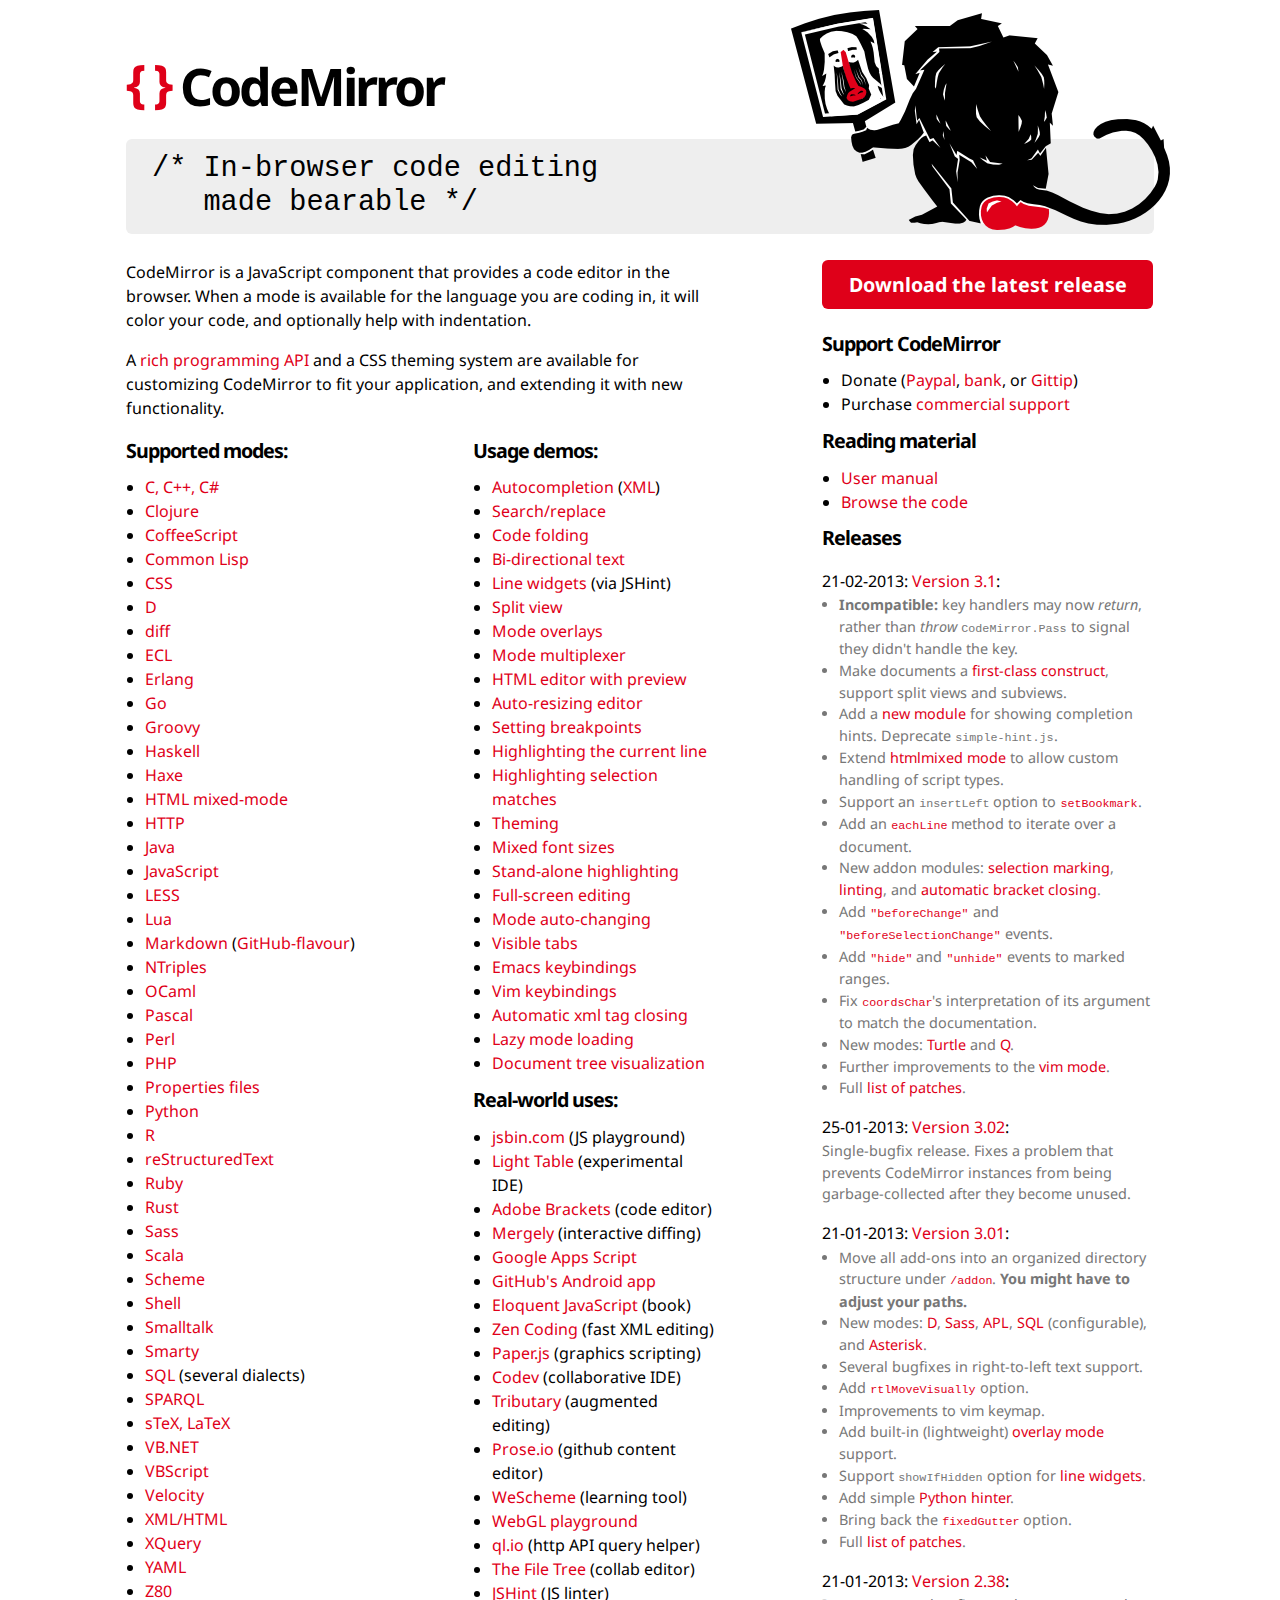
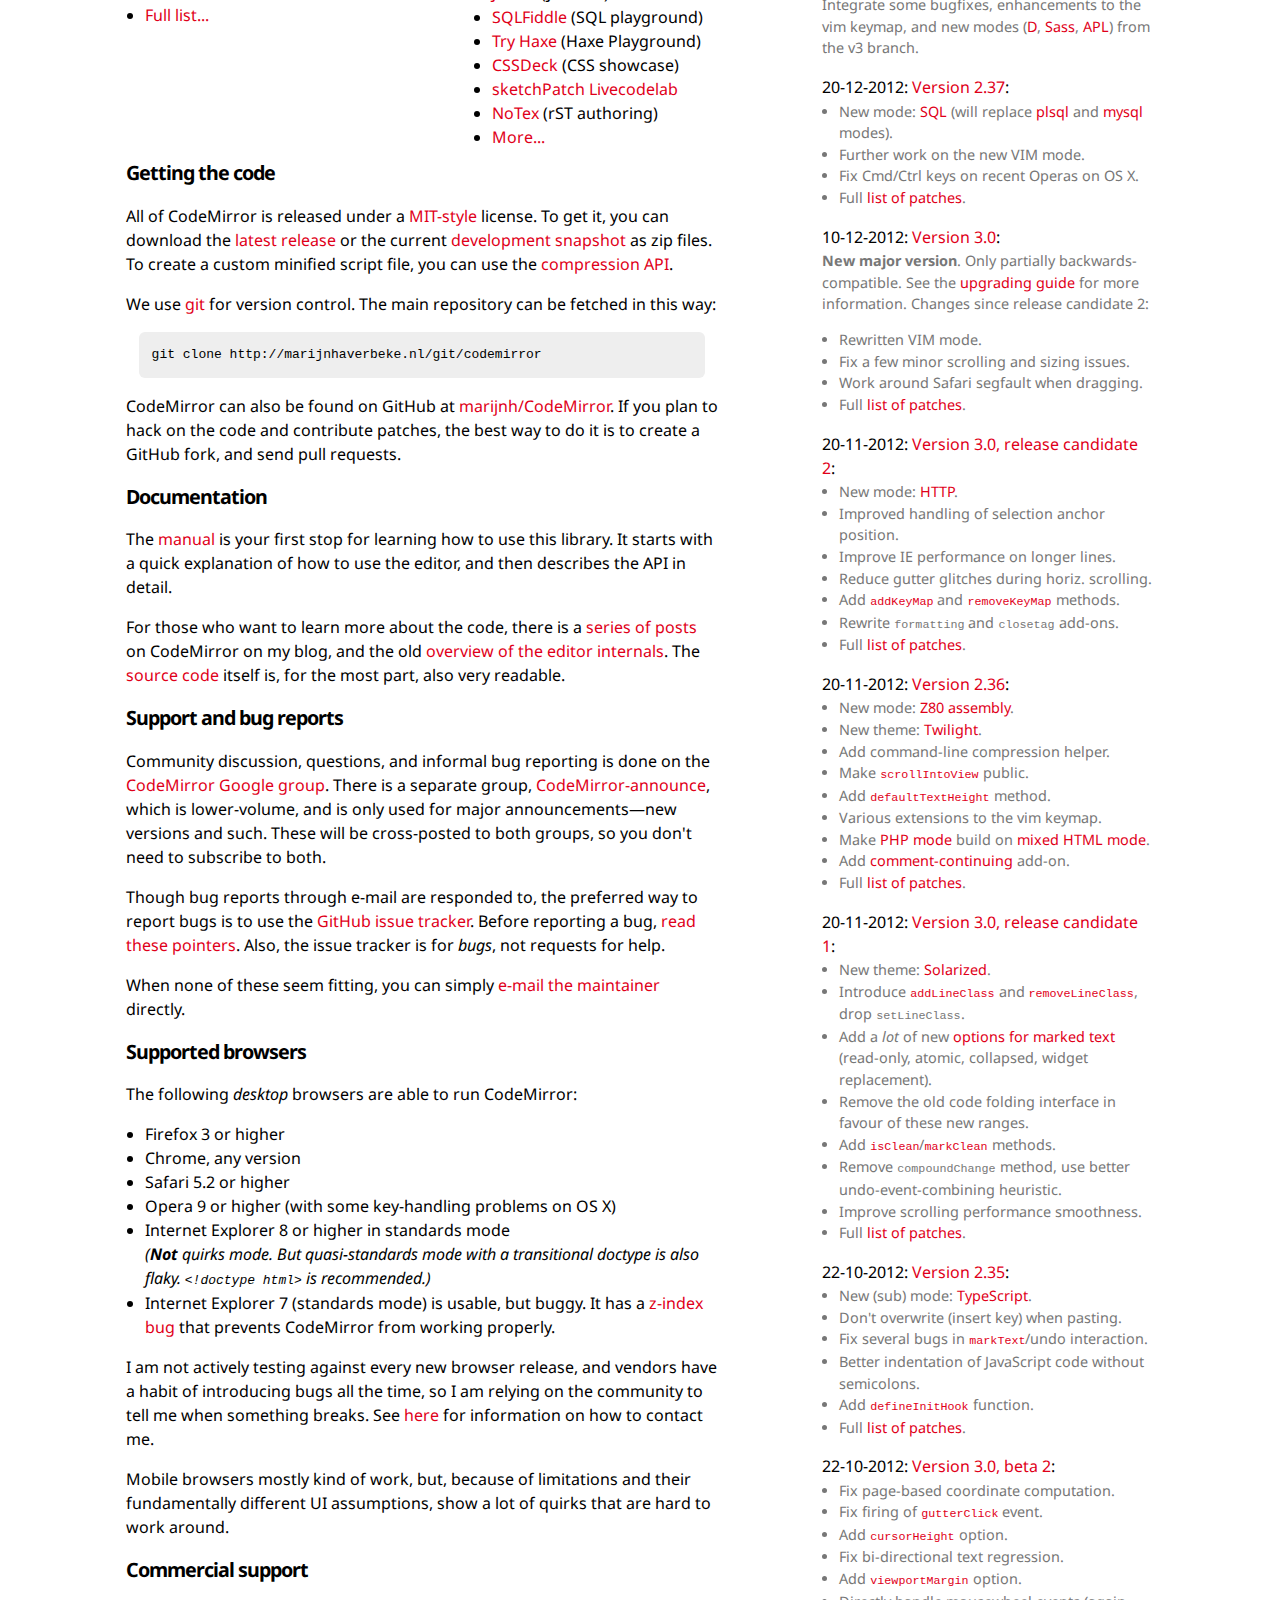
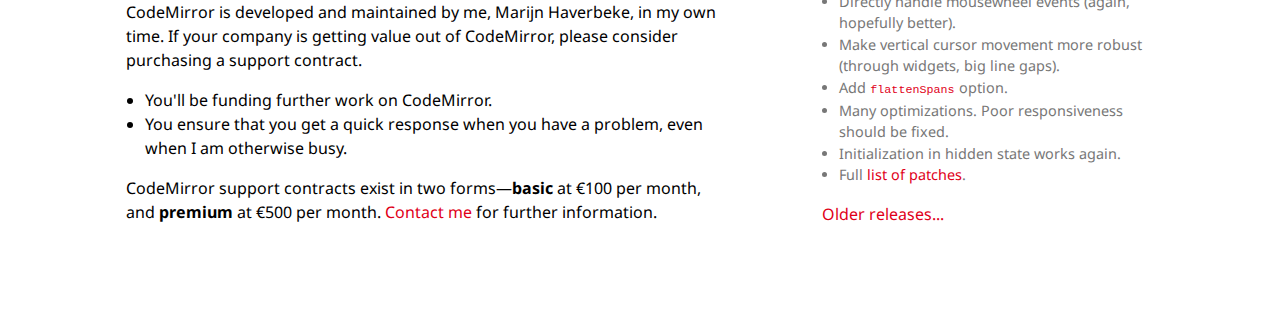
<file: components/codemirror-31/index.html>
<!doctype html>
<html>
  <head>
    <meta charset="utf-8"/>
    <title>CodeMirror</title>
    <link rel="stylesheet" type="text/css" href="http://fonts.googleapis.com/css?family=Droid+Sans|Droid+Sans:bold"/>
    <link rel="stylesheet" type="text/css" href="doc/docs.css"/>
    <link rel="alternate" href="https://groups.google.com/group/codemirror-announce/feed/atom_v1_0_topics.xml" type="application/atom+xml"/>
  </head>
  <body>

<h1><span class="logo-braces">{ }</span> <a href="http://codemirror.net/">CodeMirror</a></h1>

<div class="grey">
<img src="doc/baboon.png" class="logo" alt="logo"/>
<pre>
/* In-browser code editing
   made bearable */
</pre>
</div>

<div class="clear"><div class="left blk">

  <p style="margin-top: 0">CodeMirror is a JavaScript component that
  provides a code editor in the browser. When a mode is available for
  the language you are coding in, it will color your code, and
  optionally help with indentation.</p>

  <p>A <a href="doc/manual.html">rich programming API</a> and a CSS
  theming system are available for customizing CodeMirror to fit your
  application, and extending it with new functionality.</p>

  <div class="clear"><div class="left1 blk">

    <h2 style="margin-top: 0">Supported modes:</h2>

    <ul>
      <li><a href="mode/clike/index.html">C, C++, C#</a></li>
      <li><a href="mode/clojure/index.html">Clojure</a></li>
      <li><a href="mode/coffeescript/index.html">CoffeeScript</a></li>
      <li><a href="mode/commonlisp/index.html">Common Lisp</a></li>
      <li><a href="mode/css/index.html">CSS</a></li>
      <li><a href="mode/d/index.html">D</a></li>
      <li><a href="mode/diff/index.html">diff</a></li>
      <li><a href="mode/ecl/index.html">ECL</a></li>
      <li><a href="mode/erlang/index.html">Erlang</a></li>
      <li><a href="mode/go/index.html">Go</a></li>
      <li><a href="mode/groovy/index.html">Groovy</a></li>
      <li><a href="mode/haskell/index.html">Haskell</a></li>
      <li><a href="mode/haxe/index.html">Haxe</a></li>
      <li><a href="mode/htmlmixed/index.html">HTML mixed-mode</a></li>
      <li><a href="mode/http/index.html">HTTP</a></li>
      <li><a href="mode/clike/index.html">Java</a></li>
      <li><a href="mode/javascript/index.html">JavaScript</a></li>
      <li><a href="mode/less/index.html">LESS</a></li>
      <li><a href="mode/lua/index.html">Lua</a></li>
      <li><a href="mode/markdown/index.html">Markdown</a> (<a href="mode/gfm/index.html">GitHub-flavour</a>)</li>
      <li><a href="mode/ntriples/index.html">NTriples</a></li>
      <li><a href="mode/ocaml/index.html">OCaml</a></li>
      <li><a href="mode/pascal/index.html">Pascal</a></li>
      <li><a href="mode/perl/index.html">Perl</a></li>
      <li><a href="mode/php/index.html">PHP</a></li>
      <li><a href="mode/properties/index.html">Properties files</a></li>
      <li><a href="mode/python/index.html">Python</a></li>
      <li><a href="mode/r/index.html">R</a></li>
      <li><a href="mode/rst/index.html">reStructuredText</a></li>
      <li><a href="mode/ruby/index.html">Ruby</a></li>
      <li><a href="mode/rust/index.html">Rust</a></li>
      <li><a href="mode/sass/index.html">Sass</a></li>
      <li><a href="mode/clike/scala.html">Scala</a></li>
      <li><a href="mode/scheme/index.html">Scheme</a></li>
      <li><a href="mode/shell/index.html">Shell</a></li>
      <li><a href="mode/smalltalk/index.html">Smalltalk</a></li>
      <li><a href="mode/smarty/index.html">Smarty</a></li>
      <li><a href="mode/sql/index.html">SQL</a> (several dialects)</li>
      <li><a href="mode/sparql/index.html">SPARQL</a></li>
      <li><a href="mode/stex/index.html">sTeX, LaTeX</a></li>
      <li><a href="mode/vb/index.html">VB.NET</a></li>
      <li><a href="mode/vbscript/index.html">VBScript</a></li>
      <li><a href="mode/velocity/index.html">Velocity</a></li>
      <li><a href="mode/xml/index.html">XML/HTML</a></li>
      <li><a href="mode/xquery/index.html">XQuery</a></li>
      <li><a href="mode/yaml/index.html">YAML</a></li>
      <li><a href="mode/z80/index.html">Z80</a></li>
      <li><a href="doc/modes.html">Full list...</a></li>
    </ul>

  </div><div class="left2 blk">

    <h2 style="margin-top: 0">Usage demos:</h2>

    <ul>
      <li><a href="demo/complete.html">Autocompletion</a> (<a href="demo/xmlcomplete.html">XML</a>)</li>
      <li><a href="demo/search.html">Search/replace</a></li>
      <li><a href="demo/folding.html">Code folding</a></li>
      <li><a href="demo/bidi.html">Bi-directional text</a></li>
      <li><a href="demo/widget.html">Line widgets</a> (via JSHint)</li>
      <li><a href="demo/buffers.html">Split view</a></li>
      <li><a href="demo/mustache.html">Mode overlays</a></li>
      <li><a href="demo/multiplex.html">Mode multiplexer</a></li>
      <li><a href="demo/preview.html">HTML editor with preview</a></li>
      <li><a href="demo/resize.html">Auto-resizing editor</a></li>
      <li><a href="demo/marker.html">Setting breakpoints</a></li>
      <li><a href="demo/activeline.html">Highlighting the current line</a></li>
      <li><a href="demo/matchhighlighter.html">Highlighting selection matches</a></li>
      <li><a href="demo/theme.html">Theming</a></li>
      <li><a href="demo/variableheight.html">Mixed font sizes</a></li>
      <li><a href="demo/runmode.html">Stand-alone highlighting</a></li>
      <li><a href="demo/fullscreen.html">Full-screen editing</a></li>
      <li><a href="demo/changemode.html">Mode auto-changing</a></li>
      <li><a href="demo/visibletabs.html">Visible tabs</a></li>
      <li><a href="demo/emacs.html">Emacs keybindings</a></li>
      <li><a href="demo/vim.html">Vim keybindings</a></li>
      <li><a href="demo/closetag.html">Automatic xml tag closing</a></li>
      <li><a href="demo/loadmode.html">Lazy mode loading</a></li>
      <li><a href="demo/btree.html">Document tree visualization</a></li>
    </ul>

    <h2>Real-world uses:</h2>

    <ul>
      <li><a href="http://jsbin.com">jsbin.com</a> (JS playground)</li>
      <li><a href="http://www.chris-granger.com/2012/04/12/light-table---a-new-ide-concept/">Light Table</a> (experimental IDE)</li>
      <li><a href="http://brackets.io">Adobe Brackets</a> (code editor)</li>
      <li><a href="http://www.mergely.com/">Mergely</a> (interactive diffing)</li>
      <li><a href="https://script.google.com/">Google Apps Script</a></li>
      <li><a href="https://github.com/github/android">GitHub's Android app</a></li>
      <li><a href="http://eloquentjavascript.net/chapter1.html">Eloquent JavaScript</a> (book)</li>
      <li><a href="http://media.chikuyonok.ru/codemirror2/">Zen Coding</a> (fast XML editing)</li>
      <li><a href="http://paperjs.org/">Paper.js</a> (graphics scripting)</li>
      <li><a href="http://codev.it/">Codev</a> (collaborative IDE)</li>
      <li><a href="http://enjalot.com/tributary/2636296/sinwaves.js">Tributary</a> (augmented editing)</li>
      <li><a href="http://prose.io/">Prose.io</a> (github content editor)</li>
      <li><a href="http://www.wescheme.org/">WeScheme</a> (learning tool)</li>
      <li><a href="http://webglplayground.net/">WebGL playground</a></li>
      <li><a href="http://ql.io/">ql.io</a> (http API query helper)</li>
      <li><a href="https://thefiletree.com">The File Tree</a> (collab editor)</li>
      <li><a href="http://www.jshint.com/">JSHint</a> (JS linter)</li>
      <li><a href="http://sqlfiddle.com">SQLFiddle</a> (SQL playground)</li>
      <li><a href="http://try.haxe.org">Try Haxe</a> (Haxe Playground) </li>
      <li><a href="http://cssdeck.com/">CSSDeck</a> (CSS showcase)</li>
      <li><a href="http://www.sketchpatch.net/labs/livecodelabIntro.html">sketchPatch Livecodelab</a></li>
      <li><a href="https://notex.ch">NoTex</a> (rST authoring)</li>
      <li><a href="doc/realworld.html">More...</a></li>
    </ul>

  </div></div>

  <h2 id="code">Getting the code</h2>

  <p>All of CodeMirror is released under a <a
  href="LICENSE">MIT-style</a> license. To get it, you can download
  the <a href="http://codemirror.net/codemirror.zip">latest
  release</a> or the current <a
  href="http://codemirror.net/codemirror-latest.zip">development
  snapshot</a> as zip files. To create a custom minified script file,
  you can use the <a href="doc/compress.html">compression API</a>.</p>

  <p>We use <a href="http://git-scm.com/">git</a> for version control.
  The main repository can be fetched in this way:</p>

  <pre class="code">git clone http://marijnhaverbeke.nl/git/codemirror</pre>

  <p>CodeMirror can also be found on GitHub at <a
  href="http://github.com/marijnh/CodeMirror">marijnh/CodeMirror</a>.
  If you plan to hack on the code and contribute patches, the best way
  to do it is to create a GitHub fork, and send pull requests.</p>

  <h2 id="documention">Documentation</h2>

  <p>The <a href="doc/manual.html">manual</a> is your first stop for
  learning how to use this library. It starts with a quick explanation
  of how to use the editor, and then describes the API in detail.</p>

  <p>For those who want to learn more about the code, there is
  a <a href="http://marijnhaverbeke.nl/blog/#cm-internals">series of
  posts</a> on CodeMirror on my blog, and the
  old <a href="doc/internals.html">overview of the editor
  internals</a>.
  The <a href="http://github.com/marijnh/CodeMirror">source code</a>
  itself is, for the most part, also very readable.</p>

  <h2 id="support">Support and bug reports</h2>

  <p>Community discussion, questions, and informal bug reporting is
  done on
  the <a href="http://groups.google.com/group/codemirror">CodeMirror
  Google group</a>. There is a separate
  group, <a href="http://groups.google.com/group/codemirror-announce">CodeMirror-announce</a>,
  which is lower-volume, and is only used for major announcements—new
  versions and such. These will be cross-posted to both groups, so you
  don't need to subscribe to both.</p>

  <p>Though bug reports through e-mail are responded to, the preferred
  way to report bugs is to use
  the <a href="http://github.com/marijnh/CodeMirror/issues">GitHub
  issue tracker</a>. Before reporting a
  bug, <a href="doc/reporting.html">read these pointers</a>. Also,
  the issue tracker is for <em>bugs</em>, not requests for help.</p>

  <p>When none of these seem fitting, you can
  simply <a href="mailto:marijnh@gmail.com">e-mail the maintainer</a>
  directly.</p>

  <h2 id="supported">Supported browsers</h2>

  <p>The following <em>desktop</em> browsers are able to run CodeMirror:</p>

  <ul>
    <li>Firefox 3 or higher</li>
    <li>Chrome, any version</li>
    <li>Safari 5.2 or higher</li>
    <li>Opera 9 or higher (with some key-handling problems on OS X)</li>
    <li>Internet Explorer 8 or higher in standards mode<br>
      <em>(<strong>Not</strong> quirks mode. But quasi-standards mode with a
      transitional doctype is also flaky. <code>&lt;!doctype
      html></code> is recommended.)</em></li>
    <li>Internet Explorer 7 (standards mode) is usable, but buggy. It
    has a <a href="http://therealcrisp.xs4all.nl/meuk/IE-zindexbug.html">z-index
    bug</a> that prevents CodeMirror from working properly.</li>
  </ul>

  <p>I am not actively testing against every new browser release, and
  vendors have a habit of introducing bugs all the time, so I am
  relying on the community to tell me when something breaks.
  See <a href="#support">here</a> for information on how to contact
  me.</p>

  <p>Mobile browsers mostly kind of work, but, because of limitations
  and their fundamentally different UI assumptions, show a lot of
  quirks that are hard to work around.</p>

  <h2 id="commercial">Commercial support</h2>

  <p>CodeMirror is developed and maintained by me, Marijn Haverbeke,
  in my own time. If your company is getting value out of CodeMirror,
  please consider purchasing a support contract.</p>

  <ul>
    <li>You'll be funding further work on CodeMirror.</li>
    <li>You ensure that you get a quick response when you have a
    problem, even when I am otherwise busy.</li>
  </ul>

  <p>CodeMirror support contracts exist in two
  forms—<strong>basic</strong> at €100 per month,
  and <strong>premium</strong> at €500 per
  month. <a href="mailto:marijnh@gmail.com">Contact me</a> for further
  information.</p>

</div>

<div class="right blk">

  <a href="http://codemirror.net/codemirror.zip" class="download">Download the latest release</a>

  <h2>Support CodeMirror</h2>

  <ul>
    <li>Donate
    (<span onclick="document.getElementById('paypal').submit();"
    class="quasilink">Paypal</span>,
    <span onclick="document.getElementById('bankinfo').style.display = 'block';"
           class="quasilink">bank</span>, or
    <a href="https://www.gittip.com/marijnh">Gittip</a>)</li>
    <li>Purchase <a href="#commercial">commercial support</a></li>
  </ul>

  <p id="bankinfo" style="display: none;">
    Bank: <i>Rabobank</i><br/>
    Country: <i>Netherlands</i><br/>
    SWIFT: <i>RABONL2U</i><br/>
    Account: <i>147850770</i><br/>
    Name: <i>Marijn Haverbeke</i><br/>
    IBAN: <i>NL26 RABO 0147 8507 70</i>
  </p>

  <h2>Reading material</h2>

  <ul>
    <li><a href="doc/manual.html">User manual</a></li>
    <li><a href="http://github.com/marijnh/CodeMirror">Browse the code</a></li>
  </ul>

  <h2 id=releases>Releases</h2>

  <p class="rel">21-02-2013: <a href="http://codemirror.net/codemirror-3.1.zip">Version 3.1</a>:</p>

  <ul class="rel-note">
    <li><strong>Incompatible:</strong> key handlers may
    now <em>return</em>, rather
    than <em>throw</em> <code>CodeMirror.Pass</code> to signal they
    didn't handle the key.</li>
    <li>Make documents a <a href="doc/manual.html#api_doc">first-class
    construct</a>, support split views and subviews.</li>
    <li>Add a <a href="doc/manual.html#addon_show-hint">new module</a>
    for showing completion hints.
    Deprecate <code>simple-hint.js</code>.</li>
    <li>Extend <a href="mode/htmlmixed/index.html">htmlmixed mode</a>
    to allow custom handling of script types.</li>
    <li>Support an <code>insertLeft</code> option
    to <a href="doc/manual.html#setBookmark"><code>setBookmark</code></a>.</li>
    <li>Add an <a href="doc/manual.html#eachLine"><code>eachLine</code></a>
    method to iterate over a document.</li>
    <li>New addon modules: <a href="demo/markselection.html">selection
    marking</a>, <a href="demo/lint.html">linting</a>,
    and <a href="demo/closebrackets.html">automatic bracket
    closing</a>.</li>
    <li>Add <a href="doc/manual.html#event_beforeChange"><code>"beforeChange"</code></a>
    and <a href="doc/manual.html#event_beforeSelectionChange"><code>"beforeSelectionChange"</code></a>
    events.</li>
    <li>Add <a href="doc/manual.html#event_hide"><code>"hide"</code></a>
    and <a href="doc/manual.html#event_unhide"><code>"unhide"</code></a>
    events to marked ranges.</li>
    <li>Fix <a href="doc/manual.html#coordsChar"><code>coordsChar</code></a>'s
    interpretation of its argument to match the documentation.</li>
    <li>New modes: <a href="mode/turtle/index.html">Turtle</a>
    and <a href="mode/q/index.html">Q</a>.</li>
    <li>Further improvements to the <a href="demo/vim.html">vim mode</a>.</li>
    <li>Full <a href="https://github.com/marijnh/CodeMirror/compare/v3.01...v3.1">list of patches</a>.</li>
  </ul>
  

  <p class="rel">25-01-2013: <a href="http://codemirror.net/codemirror-3.02.zip">Version 3.02</a>:</p>

  <p class="rel-note">Single-bugfix release. Fixes a problem that
  prevents CodeMirror instances from being garbage-collected after
  they become unused.</p>

  <p class="rel">21-01-2013: <a href="http://codemirror.net/codemirror-3.01.zip">Version 3.01</a>:</p>

  <ul class="rel-note">
    <li>Move all add-ons into an organized directory structure
    under <a href="addon/"><code>/addon</code></a>. <strong>You might have to adjust your
    paths.</strong></li>
    <li>New
    modes: <a href="mode/d/index.html">D</a>, <a href="mode/sass/index.html">Sass</a>, <a href="mode/apl/index.html">APL</a>, <a href="mode/sql/index.html">SQL</a>
    (configurable), and <a href="mode/asterisk/index.html">Asterisk</a>.</li>
    <li>Several bugfixes in right-to-left text support.</li>
    <li>Add <a href="doc/manual.html#option_rtlMoveVisually"><code>rtlMoveVisually</code></a> option.</li>
    <li>Improvements to vim keymap.</li>
    <li>Add built-in (lightweight) <a href="doc/manual.html#addOverlay">overlay mode</a> support.</li>
    <li>Support <code>showIfHidden</code> option for <a href="doc/manual.html#addLineWidget">line widgets</a>.</li>
    <li>Add simple <a href="doc/manual.html#addon_python-hint">Python hinter</a>.</li>
    <li>Bring back the <a href="doc/manual.html#option_fixedGutter"><code>fixedGutter</code></a> option.</li>
    <li>Full <a href="https://github.com/marijnh/CodeMirror/compare/v3.0...v3.01">list of patches</a>.</li>
  </ul>

  <p class="rel">21-01-2013: <a href="http://codemirror.net/codemirror-2.38.zip">Version 2.38</a>:</p>

  <p class="rel-note">Integrate some bugfixes, enhancements to the vim keymap, and new
  modes
  (<a href="mode/d/index.html">D</a>, <a href="mode/sass/index.html">Sass</a>, <a href="mode/apl/index.html">APL</a>)
  from the v3 branch.</p>

  <p class="rel">20-12-2012: <a href="http://codemirror.net/codemirror-2.37.zip">Version 2.37</a>:</p>

  <ul class="rel-note">
    <li>New mode: <a href="mode/sql/index.html">SQL</a> (will replace <a href="mode/plsql/index.html">plsql</a> and <a href="mode/mysql/index.html">mysql</a> modes).</li>
    <li>Further work on the new VIM mode.</li>
    <li>Fix Cmd/Ctrl keys on recent Operas on OS X.</li>
    <li>Full <a href="https://github.com/marijnh/CodeMirror/compare/v2.36...v2.37">list of patches</a>.</li>
  </ul>

  <p class="rel">10-12-2012: <a href="http://codemirror.net/codemirror-3.0.zip">Version 3.0</a>:</p>

  <p class="rel-note"><strong>New major version</strong>. Only
  partially backwards-compatible. See
  the <a href="doc/upgrade_v3.html">upgrading guide</a> for more
  information. Changes since release candidate 2:</p>

  <ul class="rel-note">
    <li>Rewritten VIM mode.</li>
    <li>Fix a few minor scrolling and sizing issues.</li>
    <li>Work around Safari segfault when dragging.</li>
    <li>Full <a href="https://github.com/marijnh/CodeMirror/compare/v3.0rc2...v3.0">list of patches</a>.</li>
  </ul>
  

  <p class="rel">20-11-2012: <a href="http://codemirror.net/codemirror-3.0rc2.zip">Version 3.0, release candidate 2</a>:</p>

  <ul class="rel-note">
    <li>New mode: <a href="mode/http/index.html">HTTP</a>.</li>
    <li>Improved handling of selection anchor position.</li>
    <li>Improve IE performance on longer lines.</li>
    <li>Reduce gutter glitches during horiz. scrolling.</li>
    <li>Add <a href="doc/manual.html#addKeyMap"><code>addKeyMap</code></a> and <a href="doc/manual.html#removeKeyMap"><code>removeKeyMap</code></a> methods.</li>
    <li>Rewrite <code>formatting</code> and <code>closetag</code> add-ons.</li>
    <li>Full <a href="https://github.com/marijnh/CodeMirror/compare/v3.0rc1...v3.0rc2">list of patches</a>.</li>
  </ul>

  <p class="rel">20-11-2012: <a href="http://codemirror.net/codemirror-2.36.zip">Version 2.36</a>:</p>

  <ul class="rel-note">
    <li>New mode: <a href="mode/z80/index.html">Z80 assembly</a>.</li>
    <li>New theme: <a href="demo/theme.html?twilight">Twilight</a>.</li>
    <li>Add command-line compression helper.</li>
    <li>Make <a href="doc/manual.html#scrollIntoView"><code>scrollIntoView</code></a> public.</li>
    <li>Add <a href="doc/manual.html#defaultTextHeight"><code>defaultTextHeight</code></a> method.</li>
    <li>Various extensions to the vim keymap.</li>
    <li>Make <a href="mode/php/index.html">PHP mode</a> build on <a href="mode/htmlmixed/index.html">mixed HTML mode</a>.</li>
    <li>Add <a href="doc/manual.html#addon_continuecomment">comment-continuing</a> add-on.</li>
    <li>Full <a href="https://github.com/marijnh/CodeMirror/compare/v2.35...v2.36">list of patches</a>.</li>
  </ul>

  <p class="rel">20-11-2012: <a href="http://codemirror.net/codemirror-3.0rc1.zip">Version 3.0, release candidate 1</a>:</p>

  <ul class="rel-note">
    <li>New theme: <a href="demo/theme.html?solarized%20light">Solarized</a>.</li>
    <li>Introduce <a href="doc/manual.html#addLineClass"><code>addLineClass</code></a>
    and <a href="doc/manual.html#removeLineClass"><code>removeLineClass</code></a>,
    drop <code>setLineClass</code>.</li>
    <li>Add a <em>lot</em> of
    new <a href="doc/manual.html#markText">options for marked text</a>
    (read-only, atomic, collapsed, widget replacement).</li>
    <li>Remove the old code folding interface in favour of these new ranges.</li>
    <li>Add <a href="doc/manual.html#isClean"><code>isClean</code></a>/<a href="doc/manual.html#markClean"><code>markClean</code></a> methods.</li>
    <li>Remove <code>compoundChange</code> method, use better undo-event-combining heuristic.</li>
    <li>Improve scrolling performance smoothness.</li>
    <li>Full <a href="https://github.com/marijnh/CodeMirror/compare/v3.0beta2...v3.0rc1">list of patches</a>.</li>
  </ul>

  <p class="rel">22-10-2012: <a href="http://codemirror.net/codemirror-2.35.zip">Version 2.35</a>:</p>

  <ul class="rel-note">
    <li>New (sub) mode: <a href="mode/javascript/typescript.html">TypeScript</a>.</li>
    <li>Don't overwrite (insert key) when pasting.</li>
    <li>Fix several bugs in <a href="doc/manual.html#markText"><code>markText</code></a>/undo interaction.</li>
    <li>Better indentation of JavaScript code without semicolons.</li>
    <li>Add <a href="doc/manual.html#defineInitHook"><code>defineInitHook</code></a> function.</li>
    <li>Full <a href="https://github.com/marijnh/CodeMirror/compare/v2.34...v2.35">list of patches</a>.</li>
  </ul>

  <p class="rel">22-10-2012: <a href="http://codemirror.net/codemirror-3.0beta2.zip">Version 3.0, beta 2</a>:</p>

  <ul class="rel-note">
    <li>Fix page-based coordinate computation.</li>
    <li>Fix firing of <a href="doc/manual.html#event_gutterClick"><code>gutterClick</code></a> event.</li>
    <li>Add <a href="doc/manual.html#option_cursorHeight"><code>cursorHeight</code></a> option.</li>
    <li>Fix bi-directional text regression.</li>
    <li>Add <a href="doc/manual.html#option_viewportMargin"><code>viewportMargin</code></a> option.</li>
    <li>Directly handle mousewheel events (again, hopefully better).</li>
    <li>Make vertical cursor movement more robust (through widgets, big line gaps).</li>
    <li>Add <a href="doc/manual.html#option_flattenSpans"><code>flattenSpans</code></a> option.</li>
    <li>Many optimizations. Poor responsiveness should be fixed.</li>
    <li>Initialization in hidden state works again.</li>
    <li>Full <a href="https://github.com/marijnh/CodeMirror/compare/v3.0beta1...v3.0beta2">list of patches</a>.</li>
  </ul>

  <p><a href="doc/oldrelease.html">Older releases...</a></p>

</div></div>

<div style="height: 2em">&nbsp;</div>

  <form action="https://www.paypal.com/cgi-bin/webscr" method="post" id="paypal">
    <input type="hidden" name="cmd" value="_s-xclick"/>
    <input type="hidden" name="hosted_button_id" value="3FVHS5FGUY7CC"/>
  </form>

  </body>
</html>
</file>
<file: components/codemirror-31/doc/docs.css>
body {
  font-family: Droid Sans, Arial, sans-serif;
  line-height: 1.5;
  max-width: 64.3em;
  margin: 3em auto;
  padding: 0 1em;
}

h1 {
  letter-spacing: -3px;
  font-size: 3.23em;
  font-weight: bold;
  margin: 0;
}

h2 {
  font-size: 1.23em;
  font-weight: bold;
  margin: .5em 0;
  letter-spacing: -1px;
}

h3 {
  font-size: 1.1em;
  font-weight: bold;
  margin: .4em 0;
}

pre {
  background-color: #eee;
  -moz-border-radius: 6px;
  -webkit-border-radius: 6px;
  border-radius: 6px;
  padding: 1em;
}

pre.code {
  margin: 0 1em;
}

.grey {
  background-color: #eee;
  border-radius: 6px;
  margin-bottom: 1.65em;
  margin-top: 0.825em;
  padding: 0.825em 1.65em;
  position: relative;
}

img.logo {
  position: absolute;
  right: -1em;
  bottom: 4px;
  max-width: 23.6875em; /* Scale image down with text to prevent clipping */
}

.grey > pre {
  background:none;
  border-radius:0;
  padding:0;
  margin:0;
  font-size:2.2em;
  line-height:1.2em;
}

a:link, a:visited, .quasilink {
  color: #df0019;
  cursor: pointer;
  text-decoration: none;
}

a:hover, .quasilink:hover {
  color: #800004;
}

h1 a:link, h1 a:visited, h1 a:hover {
  color: black;
}

ul {
  margin: 0;
  padding-left: 1.2em;
}

a.download {
  color: white;
  background-color: #df0019;
  width: 100%;
  display: block;
  text-align: center;
  font-size: 1.23em;
  font-weight: bold;
  text-decoration: none;
  -moz-border-radius: 6px;
  -webkit-border-radius: 6px;
  border-radius: 6px;
  padding: .5em 0;
  margin-bottom: 1em;
}

a.download:hover {
  background-color: #bb0010;
}

.rel {
  margin-bottom: 0;
}

.rel-note {
  color: #777;
  font-size: .9em;
  margin-top: .1em;
}

.logo-braces {
  color: #df0019;
  position: relative;
  top: -4px;
}

.blk {
  float: left;
}

.left {
  margin-right: 20.68em;
  max-width: 37em;
  padding-right: 6.53em;
  padding-bottom: 1em;
}

.left1 {
  width: 15.24em;
  padding-right: 6.45em;
}

.left2 {
  max-width: 15.24em;
}

.right {
  width: 20.68em;
  margin-left: -20.68em;
}

.leftbig {
  width: 42.44em;
  padding-right: 6.53em;
}

.rightsmall {
  width: 15.24em;
}

.clear:after {
  visibility: hidden;
  display: block;
  font-size: 0;
  content: " ";
  clear: both;
  height: 0;
}
.clear { display: inline-block; }
/* start commented backslash hack \*/
* html .clear { height: 1%; }
.clear { display: block; }
/* close commented backslash hack */
</file>
